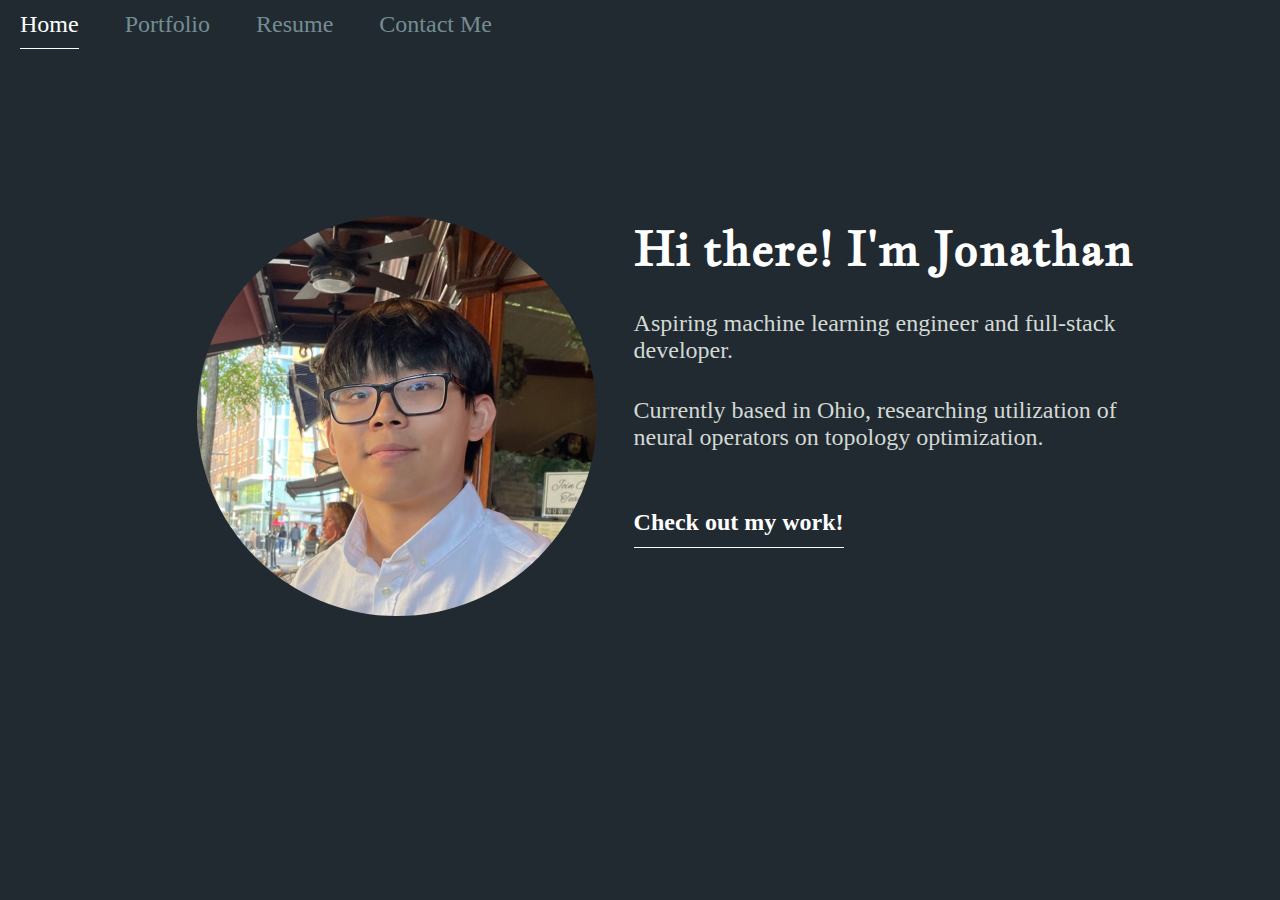
<file: index.html>
<!DOCTYPE html>

<html>

<head>
    <title>Jonathan Chen</title>
    <link rel="stylesheet" type="text/css" href="style.css">

    <link rel="preconnect" href="https://fonts.googleapis.com">
    <link rel="preconnect" href="https://fonts.gstatic.com" crossorigin>
    <link href="https://fonts.googleapis.com/css2?family=Jacques+Francois&family=Recursive:wght@300..1000&display=swap"
        rel="stylesheet">

</head>

<body>
    <section class="navbar">
        <ul>
            <li> <a href="index.html" class="current-page">Home</a> </li>
            <li> <a href="portfolio.html">Portfolio</a> </li>
            <li> <a href="resume.html">Resume</a> </li>
            <li> <a href="contact.html">Contact Me</a> </li>
        </ul>
    </section>

    <section class=" main">

        <section class="photo-section">
            <img class="photo" src="images/profilepic.jpeg" alt="Profile Picture" />
        </section>

        <section class="about-section">
            <h1> Hi there! I'm Jonathan </h1>
            <p> Aspiring machine learning engineer and full-stack
                <br> developer.
            </p>
            <br>
            <p>Currently based in Ohio, researching utilization of
                <br> neural operators on topology optimization.
            </p>
            <br>
            <a href=""> <strong> Check out my work! </strong> </a>
        </section>

</body>

</html>
</file>
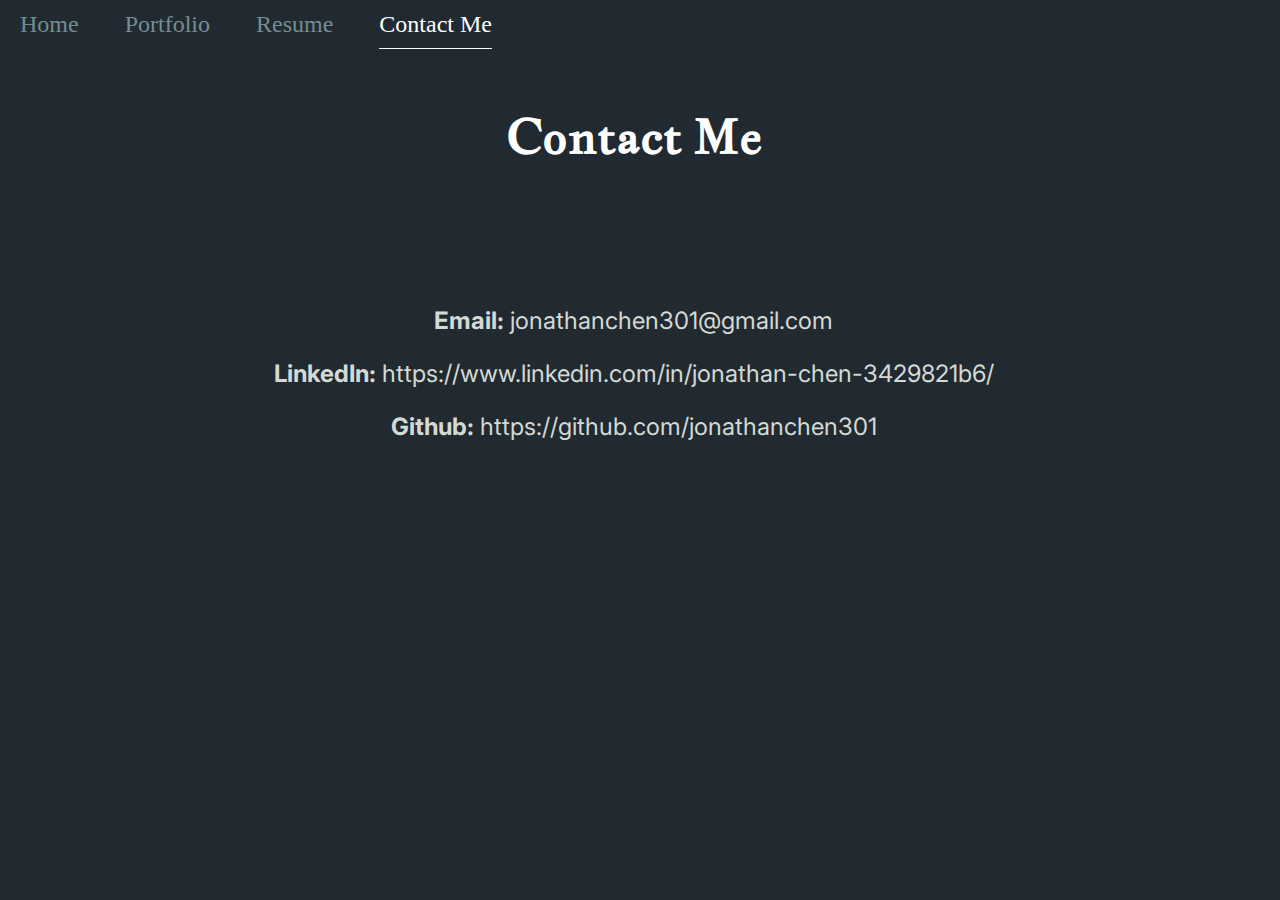
<file: contact.html>
<!DOCTYPE html>

<html>

<head>
    <title>Contact</title>
    <link rel="stylesheet" type="text/css" href="style.css">

    <link rel="preconnect" href="https://fonts.googleapis.com">
    <link rel="preconnect" href="https://fonts.gstatic.com" crossorigin>
    <link href="https://fonts.googleapis.com/css2?family=Jacques+Francois&family=Recursive:wght@300..1000&display=swap"
        rel="stylesheet">

    <link rel="preconnect" href="https://fonts.googleapis.com">
    <link rel="preconnect" href="https://fonts.gstatic.com" crossorigin>
    <link
        href="https://fonts.googleapis.com/css2?family=Inter:ital,opsz,wght@0,14..32,100..900;1,14..32,100..900&display=swap"
        rel="stylesheet">

</head>

<body>
    <section class="navbar">
        <ul>
            <li> <a href="index.html">Home</a> </li>
            <li> <a href="portfolio.html">Portfolio</a> </li>
            <li> <a href="resume.html">Resume</a> </li>
            <li> <a href="contact.html" class="current-page">Contact Me</a> </li>
        </ul>
    </section>
</body>

<section class="contact">
    <h1> Contact Me </h1>
    <br>
    <br>
    <p><strong>Email:</strong> jonathanchen301@gmail.com</p>
    <p><strong>LinkedIn:</strong> https://www.linkedin.com/in/jonathan-chen-3429821b6/</p>
    <p><strong>Github:</strong> https://github.com/jonathanchen301</p>
</section>

</html>
</file>
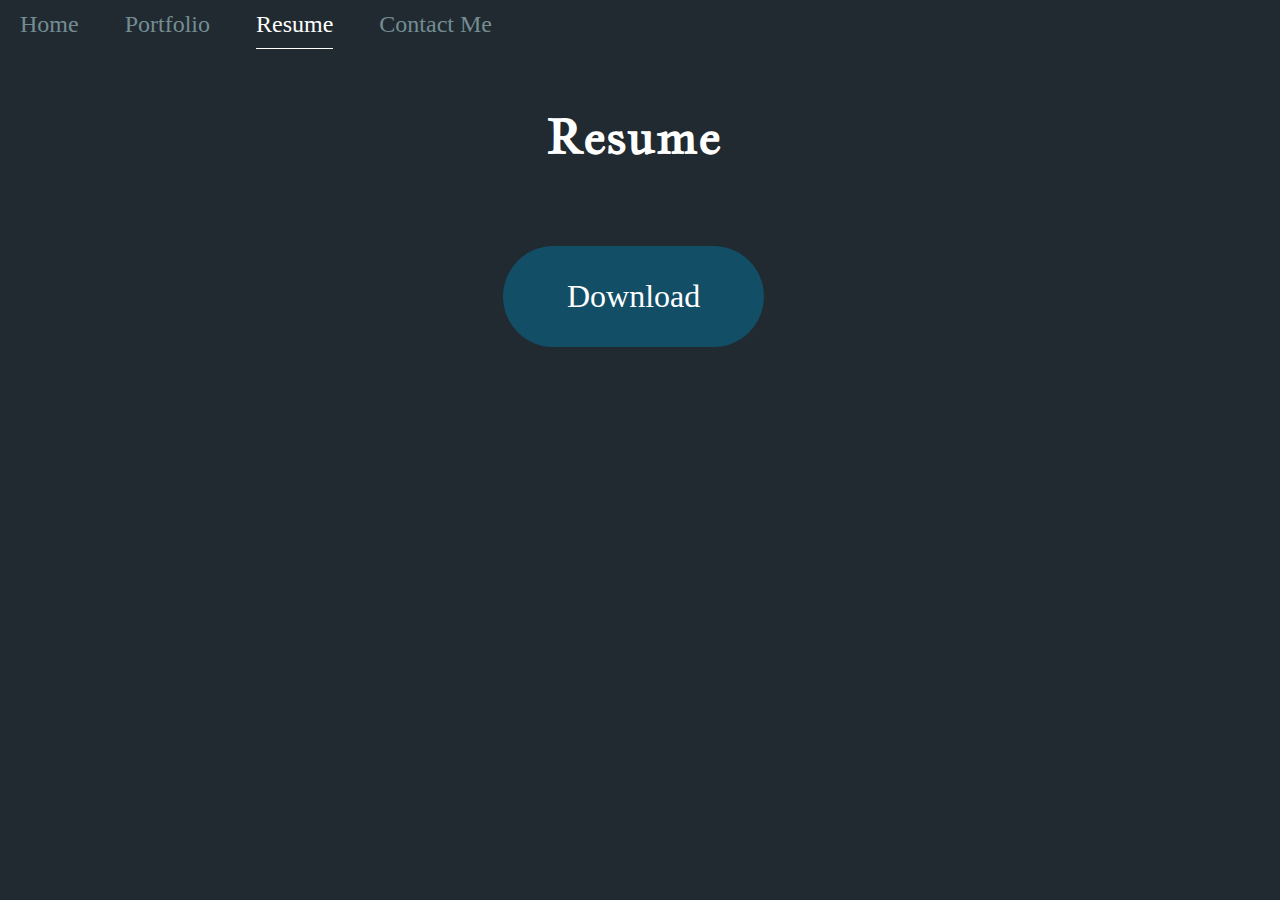
<file: resume.html>
<!DOCTYPE html>

<html>

<head>
    <title>Resume</title>
    <link rel="stylesheet" type="text/css" href="style.css">

    <link rel="preconnect" href="https://fonts.googleapis.com">
    <link rel="preconnect" href="https://fonts.gstatic.com" crossorigin>
    <link href="https://fonts.googleapis.com/css2?family=Jacques+Francois&family=Recursive:wght@300..1000&display=swap"
        rel="stylesheet">

    <link rel="preconnect" href="https://fonts.googleapis.com">
    <link rel="preconnect" href="https://fonts.gstatic.com" crossorigin>
    <link
        href="https://fonts.googleapis.com/css2?family=Inter:ital,opsz,wght@0,14..32,100..900;1,14..32,100..900&display=swap"
        rel="stylesheet">

</head>

<body>
    <section class="navbar">
        <ul>
            <li> <a href="index.html">Home</a> </li>
            <li> <a href="portfolio.html">Portfolio</a> </li>
            <li> <a href="resume.html" class="current-page">Resume</a> </li>
            <li> <a href="">Contact Me</a> </li>
        </ul>
    </section>
</body>

<section class="resume">
    <h1> Resume </h1>

    <div class="button-container">
        <a href="images/Jonathan_Chen_Resume_2024.pdf" download="Jonathan_Chen_Resume_2024.pdf" class="download-button">
            Download </a>
    </div>
</section>

</html>
</file>
<file: style.css>
body {
    height: 100%;
    width: 99%;
    margin: 0;
    background-color: #212A31;
    color: #FFFFFF;
}

h1 {
    font-size: 3rem;
    font-family: 'Jacques Francois', sans-serif;
}

/* Navbar */

.navbar {
    color: #748D92;
    font-size: 1.5rem;
    line-height: 0;
}

.navbar ul {
    text-align: left;
    padding: 0;
}

.navbar li {
    display: inline;
    padding-left: 1.25rem;
    padding-right: 1.25rem;
    color: #748D92;
}

.navbar a {
    color: #748D92;
    text-decoration: none;
}

.navbar a.current-page {
    color: #FFFFFF;
    border-bottom: 0.1rem solid #FFFFFF;
    padding-bottom: 0.7rem;
}

/* Main Block */

.main {
    width: 100%;
    height: 100%;
    display: grid;
    grid-template-columns: 1fr 1fr;
    margin-top: 10rem;
    /* border: 1px solid white; */
}

/* Photo */

.photo-section {
    grid-column: 1 / 2;
    justify-self: center;
    margin-top: 2rem;
    padding-left: 10rem;
}

.photo {
    width: 25rem;
    height: 25rem;
    border-radius: 13.75rem;
}

/* ABOUT */

.about-section {
    grid-column: 2 / 3;
}

/* .about-section h1 {
    font-size: 3rem;
} */

.about-section p {
    font-size: 1.5rem;
    margin-top: 0.469rem;
    margin-bottom: 0.469rem;
    color: #D3D9D4;
}

.about-section a {
    color: #FFFFFF;
    border-bottom: 0.1rem solid #FFFFFF;
    padding-bottom: 0.7rem;
    text-decoration: none;
    font-size: 1.5rem;
    display: inline-block;
    margin-top: 2rem;
}

/* PORTFOLIO */

.portfolio h1 {
    margin-top: 5rem;
    margin-bottom: 5rem;
    text-align: center;
}

.project {
    display: grid;
    grid-template-columns: 2.5fr 7.5fr;
    border-top: 1px solid #748D92;
    border-bottom: 1px solid #748D92;
    padding-top: 3rem;
    padding-bottom: 3rem;
    width: 90%;
    margin: 0 auto;
}

.project-image {
    grid-column: 1 / 2;
    justify-self: center;
    align-self: center;
}

.project-picture {
    height: 10.625rem;
    width: 16.25rem;
}

.project-text {
    grid-column: 2 / 3;
}

.project-text p {
    margin: 0 auto;
    line-height: 150%;
    font-size: 1.5rem;
    font-family: 'Inter', sans-serif;
}

/* RESUME */

.resume h1 {
    margin-top: 5rem;
    margin-bottom: 5rem;
    text-align: center;
}

.button-container {
    display: flex;
    justify-content: center;
    align-items: center;
}

.download-button {
    display: inline-block;
    padding: 2rem 4rem;
    background-color: #124E66;
    color: #FFFFFF;
    text-align: center;
    text-decoration: none;
    border-radius: 4rem;
    font-size: 2rem;
}

.download-button:hover {
    background-color: #45a049;
    /* Darker green on hover */
}

/* CONTACT */
.contact h1 {
    margin-top: 5rem;
    margin-bottom: 5rem;
    text-align: center;
}

.contact p {
    text-align: center;
    font-family: 'Inter', sans-serif;
    color: #D3D9D4;
    font-size: 1.5rem;
}
</file>
